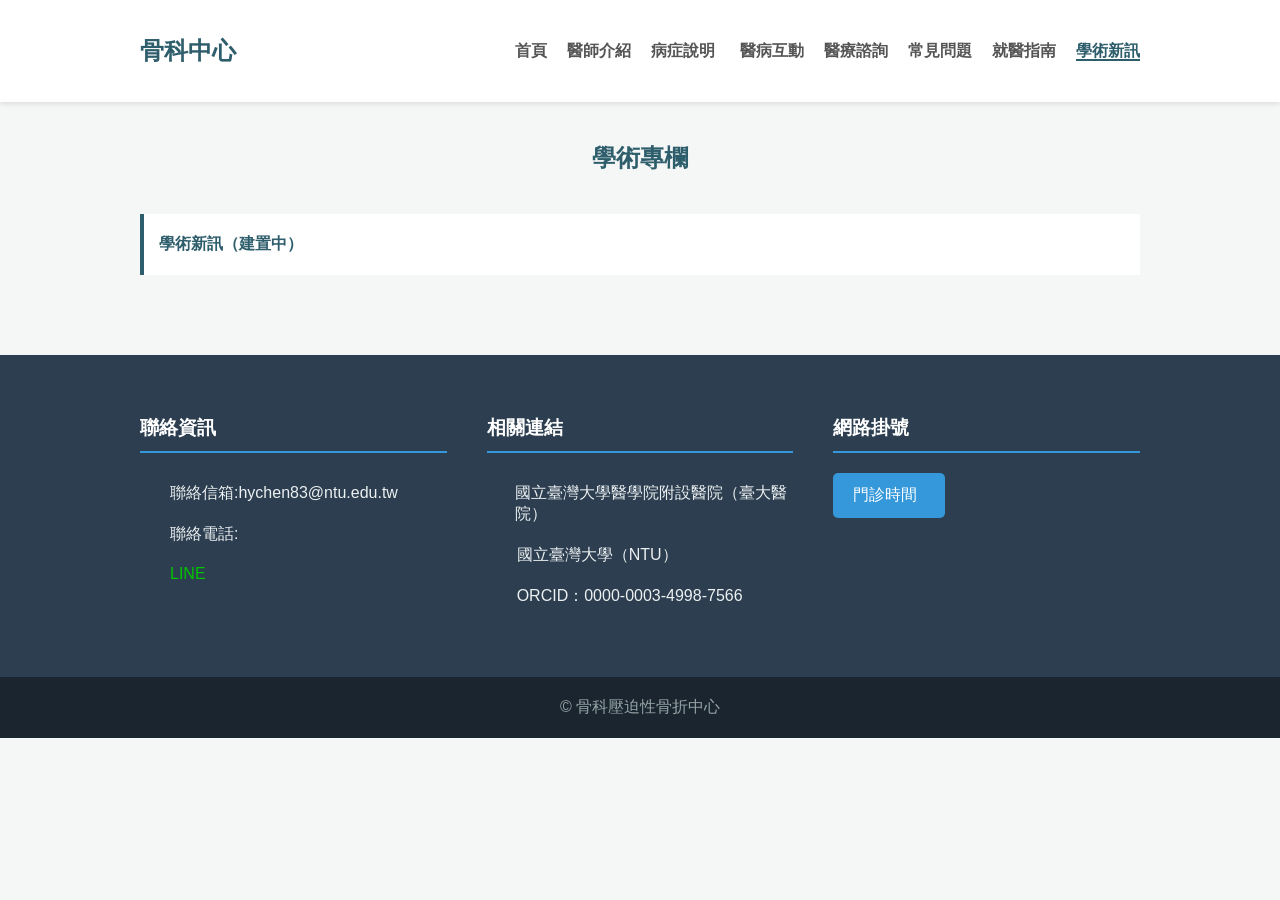
<file: academic.html>
<!DOCTYPE html>
<html lang="zh-TW">
<head>
    <meta charset="UTF-8">
    <meta name="viewport" content="width=device-width, initial-scale=1.0">
    <title>學術專欄 - 骨科中心</title>
    <link rel="stylesheet" href="style.css">
</head>
<body data-page="academic">

    <nav class="navbar" id="navbar"></nav>

    <div class="container page-container">
        <h2 class="page-title">學術專欄</h2>
        <div id="content-area" class="news-list"></div>
    </div>

    <footer>&copy; 骨科壓迫性骨折中心</footer>
    <script src="script.js"></script>
</body>
</html>
</file>
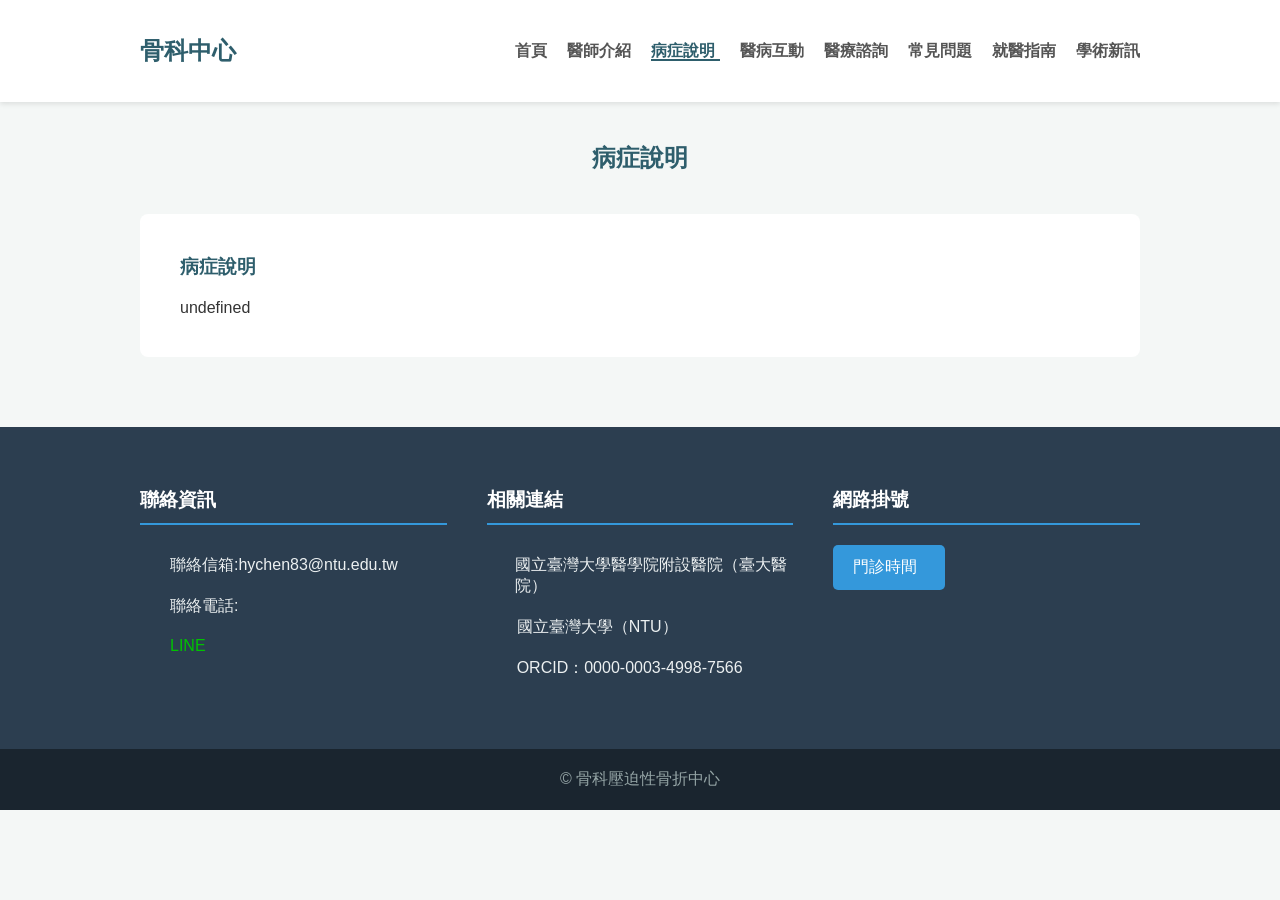
<file: disease.html>
<!DOCTYPE html>
<html lang="zh-TW">
<head>
    <meta charset="UTF-8">
    <meta name="viewport" content="width=device-width, initial-scale=1.0">
    <title>病症說明</title>
    <link rel="stylesheet" href="style.css">
</head>
<body data-page="disease">

    <nav class="navbar" id="navbar"></nav>

    <div class="container page-container">
        <h2 class="page-title">病症說明</h2>
        <div id="content-area" class="content-box"></div>
    </div>

    <footer>&copy; 骨科壓迫性骨折中心</footer>
    <script src="script.js"></script>
</body>
</html>
</file>
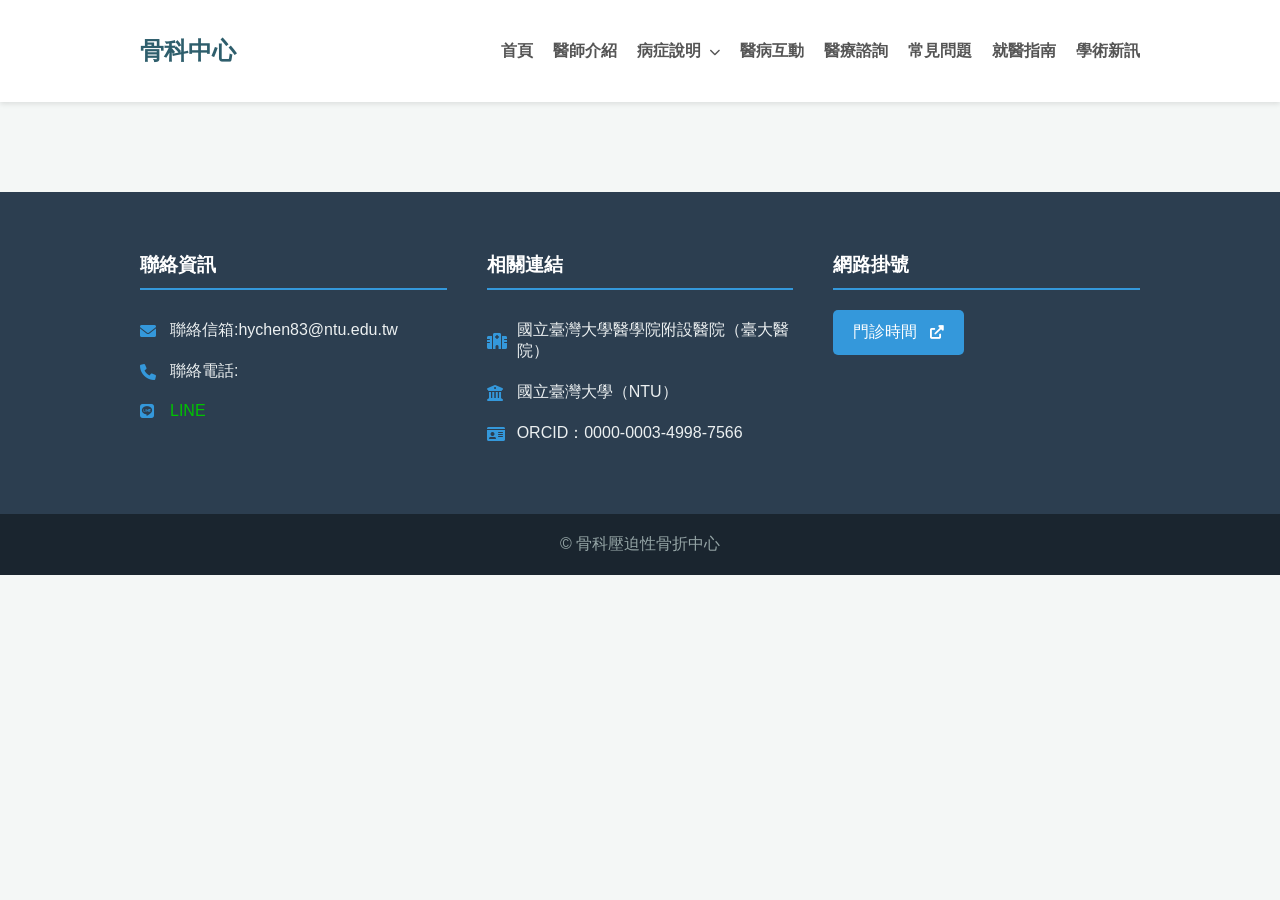
<file: doctor-2.html>
<!DOCTYPE html>
<html lang="zh-TW">
<head>
    <meta charset="UTF-8">
    <meta name="viewport" content="width=device-width, initial-scale=1.0">
    <title>林小美 醫師 - 骨科中心</title>
    <link rel="stylesheet" href="style.css">
    <link rel="stylesheet" href="https://cdnjs.cloudflare.com/ajax/libs/font-awesome/6.0.0/css/all.min.css">
</head>
<body data-page="doctor-detail" data-doctor-id="2">

    <nav class="navbar" id="navbar"></nav>

    <div class="container page-container">
        <div id="content-area"></div>
    </div>

    <footer>&copy; 骨科壓迫性骨折中心</footer>
    <script src="script.js"></script>
</body>
</html>
</file>
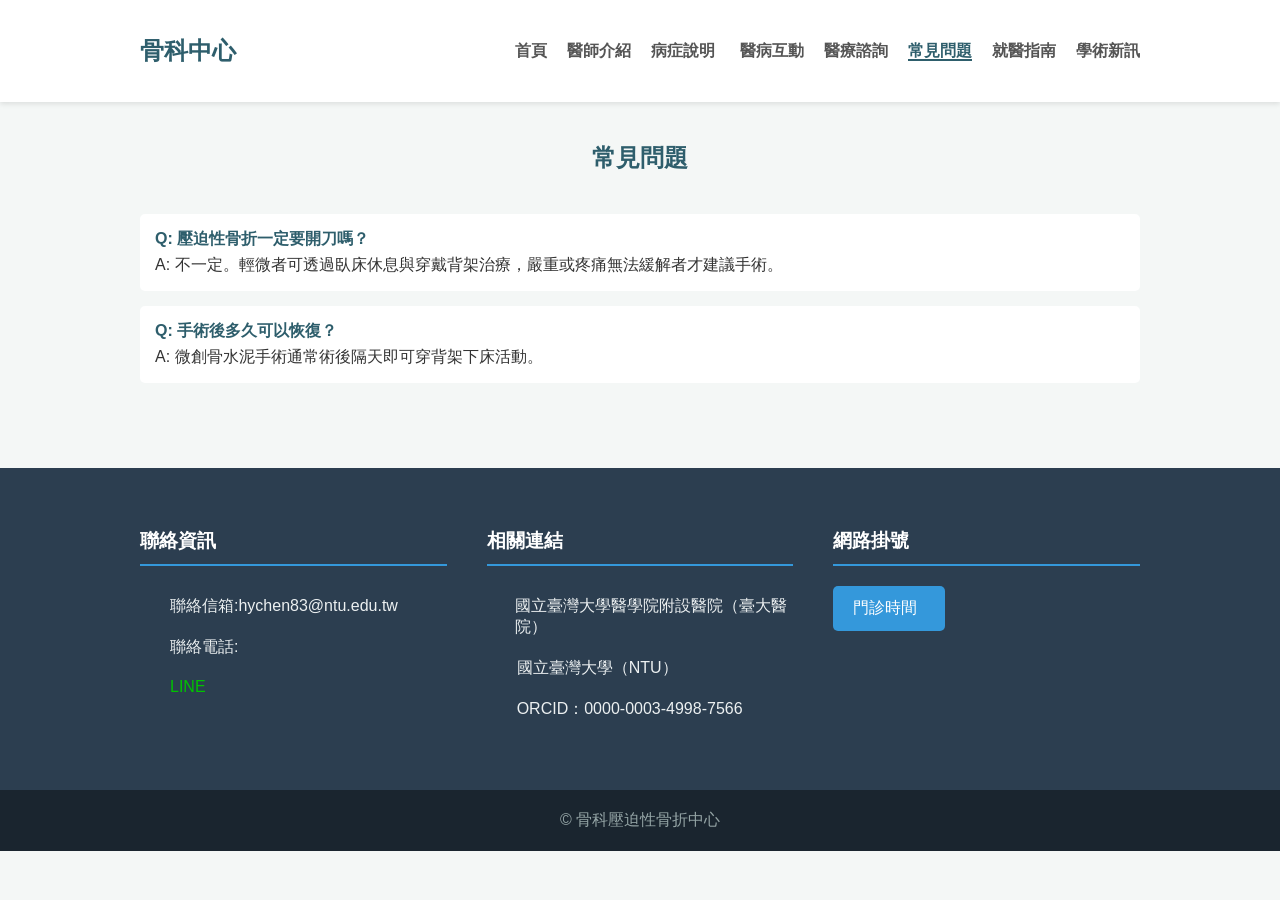
<file: faq.html>
<!DOCTYPE html>
<html lang="zh-TW">
<head>
    <meta charset="UTF-8">
    <meta name="viewport" content="width=device-width, initial-scale=1.0">
    <title>常見問題 - 骨科中心</title>
    <link rel="stylesheet" href="style.css">
</head>
<body data-page="faq">

    <nav class="navbar" id="navbar"></nav>

    <div class="container page-container">
        <h2 class="page-title">常見問題</h2>
        <div id="content-area" class="faq-container"></div>
    </div>

    <footer>&copy; 骨科壓迫性骨折中心</footer>
    <script src="script.js"></script>
</body>
</html>
</file>
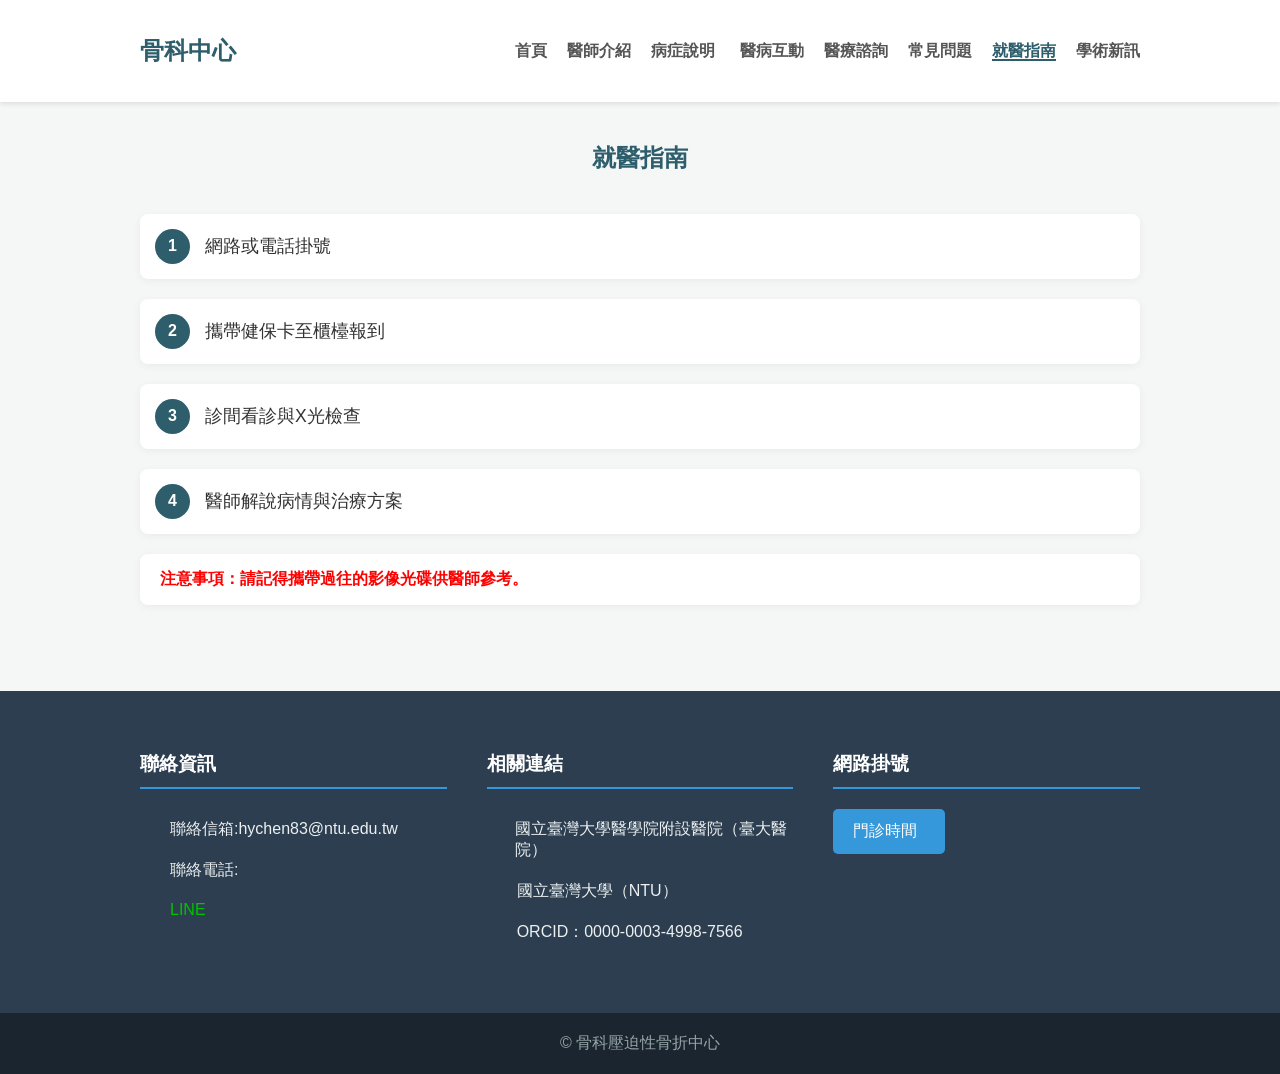
<file: guide.html>
<!DOCTYPE html>
<html lang="zh-TW">
<head>
    <meta charset="UTF-8">
    <meta name="viewport" content="width=device-width, initial-scale=1.0">
    <title>就醫指南</title>
    <link rel="stylesheet" href="style.css">
</head>
<body data-page="guide">

    <nav class="navbar" id="navbar"></nav>

    <div class="container page-container">
        <h2 class="page-title">就醫指南</h2>
        <div id="content-area" class="guide-box"></div>
    </div>

    <footer>&copy; 骨科壓迫性骨折中心</footer>
    <script src="script.js"></script>
</body>
</html>
</file>
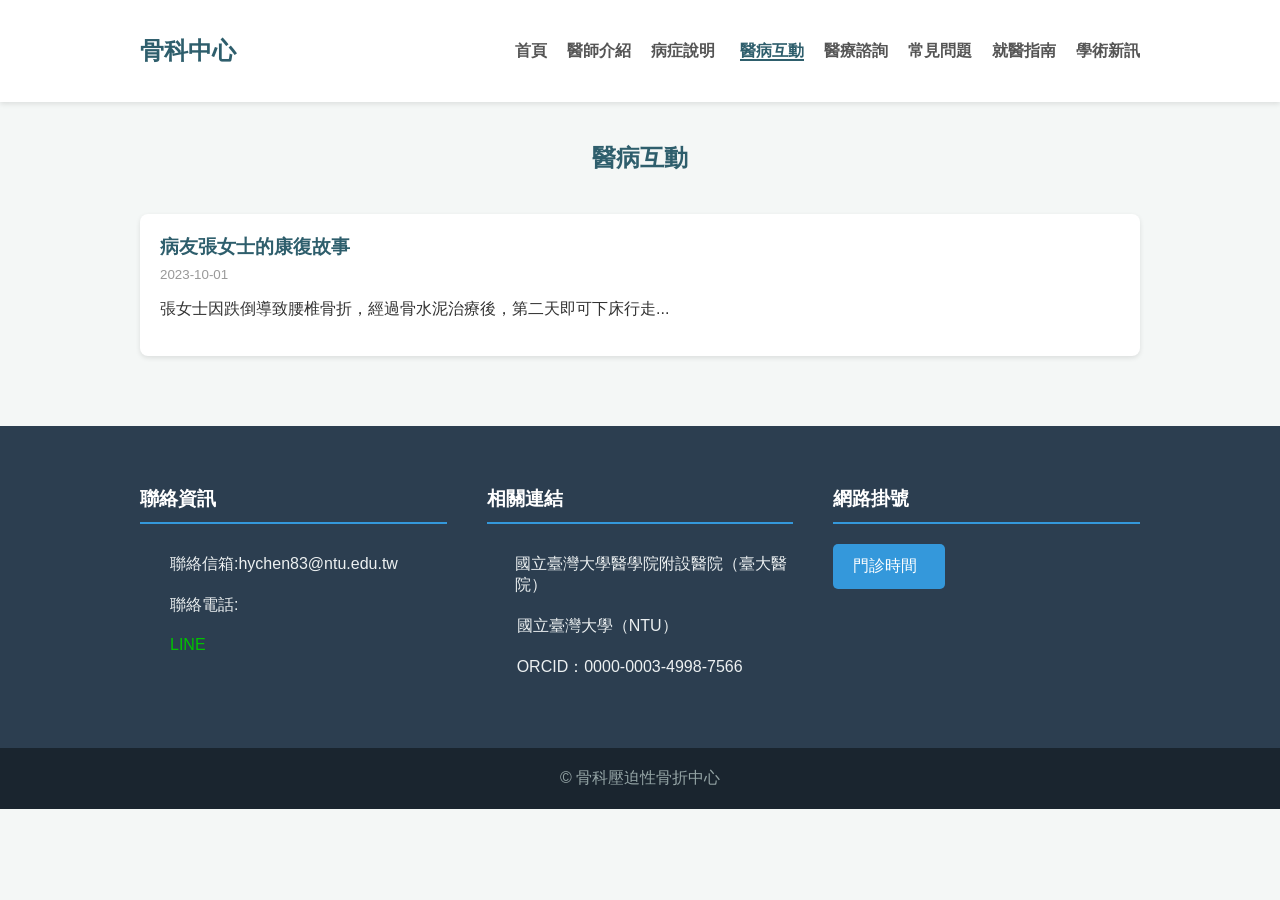
<file: interaction.html>
<!DOCTYPE html>
<html lang="zh-TW">
<head>
    <meta charset="UTF-8">
    <meta name="viewport" content="width=device-width, initial-scale=1.0">
    <title>醫病互動</title>
    <link rel="stylesheet" href="style.css">
</head>
<body data-page="interaction">

    <nav class="navbar" id="navbar"></nav>

    <div class="container page-container">
        <h2 class="page-title">醫病互動</h2>
        <div id="content-area" class="interaction-list"></div>
    </div>

    <footer>&copy; 骨科壓迫性骨折中心</footer>
    <script src="script.js"></script>
</body>
</html>
</file>
<file: style.css>
/* 簡單版樣式 */
body { font-family: sans-serif; margin: 0; background: #f4f7f6; color: #333; }
.container { max-width: 1000px; margin: 0 auto; padding: 20px; }

/* 導覽列 */
.navbar { background: #fff; padding: 15px 0; box-shadow: 0 2px 5px rgba(0,0,0,0.1); }
.flex-nav { display: flex; justify-content: space-between; align-items: center; }
.logo { font-size: 1.5rem; color: #2e5e6c; margin: 0; }
.nav-links { list-style: none; display: flex; gap: 20px; margin: 0; }
.nav-links a { text-decoration: none; color: #555; font-weight: bold; }
.nav-links a.active, .nav-links a:hover { color: #2e5e6c; border-bottom: 2px solid #2e5e6c; }

/* 頁面標題 */
.page-title { text-align: center; color: #2e5e6c; margin-bottom: 40px; }

/* 卡片系統 (醫生、互動) */
.doctor-grid { display: flex; flex-direction: column; gap: 30px; }

/* 醫師卡片 */
.doctor-card {
    background: #fff;
    border-radius: 10px;
    box-shadow: 0 4px 12px rgba(0,0,0,0.1);
    overflow: hidden;
    transition: transform 0.3s ease, box-shadow 0.3s ease;
}

.doctor-card:hover {
    transform: translateY(-5px);
    box-shadow: 0 6px 20px rgba(0,0,0,0.15);
}

.doctor-header {
    display: flex;
    padding: 30px;
    background: linear-gradient(135deg, #f5f7fa 0%, #c3cfe2 100%);
    gap: 25px;
    align-items: flex-start;
}

.doctor-header img {
    width: 180px;
    height: 180px;
    object-fit: cover;
    border-radius: 10px;
    border: 4px solid #fff;
    box-shadow: 0 4px 8px rgba(0,0,0,0.1);
    flex-shrink: 0;
}

.doctor-info {
    flex: 1;
}

.doctor-info h3 {
    margin: 0 0 10px 0;
    color: #2e5e6c;
    font-size: 1.8rem;
}

.doctor-info .title {
    color: #555;
    margin: 5px 0;
    font-weight: bold;
    font-size: 1.1rem;
}

.doctor-info .specialty {
    color: #2e5e6c;
    margin: 10px 0;
    font-size: 1rem;
    font-weight: 600;
}

.doctor-info .intro {
    color: #666;
    margin: 15px 0 0 0;
    line-height: 1.6;
}

/* 醫師詳細資訊區塊 */
.doctor-section {
    padding: 25px 30px;
    border-top: 1px solid #eee;
}

.doctor-section h4 {
    color: #2e5e6c;
    margin: 0 0 15px 0;
    font-size: 1.2rem;
    display: flex;
    align-items: center;
    gap: 8px;
}

.doctor-section h4 i {
    color: #2e5e6c;
    font-size: 1.3rem;
}

.doctor-section ul {
    list-style: none;
    padding: 0;
    margin: 0;
}

.doctor-section ul li {
    padding: 8px 0 8px 25px;
    position: relative;
    color: #555;
    line-height: 1.6;
}

.doctor-section ul li i {
    position: absolute;
    left: 0;
    top: 10px;
    color: #4CAF50;
    font-size: 0.9rem;
}

.expertise-list {
    display: grid;
    grid-template-columns: repeat(auto-fit, minmax(200px, 1fr));
    gap: 10px;
}

.expertise-list li {
    background: #f8f9fa;
    padding: 10px 10px 10px 30px !important;
    border-radius: 5px;
    border-left: 3px solid #2e5e6c;
}

/* 舊版卡片樣式(保留給其他用途) */
.card { background: #fff; padding: 20px; border-radius: 8px; box-shadow: 0 2px 5px rgba(0,0,0,0.1); text-align: center; }
.card img { width: 100%; height: 250px; object-fit: cover; border-radius: 5px; }
.card h3 { margin: 15px 0 5px; color: #2e5e6c; }
.card .title { color: #888; margin-bottom: 10px; font-size: 0.9rem; }

/* FAQ */
.faq-item { background: #fff; padding: 15px; margin-bottom: 15px; border-radius: 5px; }
.faq-item .q { font-weight: bold; color: #2e5e6c; margin-bottom: 5px; }

/* 指南 */
.guide-box { background: transparent; padding: 0; }
.step-item {
    display: flex;
    align-items: center;
    margin-bottom: 20px;
    background: #fff;
    padding: 15px;
    border-radius: 8px;
    box-shadow: 0 2px 8px rgba(0,0,0,0.05);
}
.step-num {
    background: #2e5e6c;
    color: #fff;
    width: 35px;
    height: 35px;
    border-radius: 50%;
    display: flex;
    justify-content: center;
    align-items: center;
    font-weight: bold;
    margin-right: 15px;
    flex-shrink: 0;
}
.step-text {
    font-size: 1.1rem;
    color: #333;
}
.note {
    color: red;
    margin-top: 20px;
    font-weight: bold;
    background: #fff;
    padding: 15px;
    border-radius: 8px;
    box-shadow: 0 2px 8px rgba(0,0,0,0.05);
}
.note i {
    margin-right: 5px;
}

/* 病症說明 */
.content-box { background: #fff; padding: 20px; border-radius: 8px; }
.content-box h3 { color: #2e5e6c; margin-top: 0; }
.content-box h4 { color: #2e5e6c; margin-top: 20px; }
.content-box ul { padding-left: 25px; }
.content-box ul li { margin-bottom: 8px; }

/* 互動列表 */
.interaction-list { display: grid; gap: 20px; }
.card.story { text-align: left; }
.card.story h3 { margin-top: 0; }
.card.story small { color: #999; }

/* 新聞 */
.news-list { display: flex; flex-direction: column; gap: 10px; }
.news-item { background: #fff; padding: 15px; margin-bottom: 10px; border-left: 4px solid #2e5e6c; }
.news-item .date { color: #999; font-size: 0.85rem; display: block; margin-bottom: 5px; }
.news-item h4 { margin: 5px 0; color: #2e5e6c; }
.news-item .journal { color: #666; font-size: 0.9rem; }

footer {
    background: #2c3e50;
    color: #fff;
    margin-top: 50px;
}

.footer-content {
    padding: 40px 0 20px 0;
}

.footer-grid {
    display: grid;
    grid-template-columns: repeat(auto-fit, minmax(280px, 1fr));
    gap: 40px;
}

.footer-section h3 {
    color: #fff;
    margin: 0 0 20px 0;
    font-size: 1.2rem;
    border-bottom: 2px solid #3498db;
    padding-bottom: 10px;
}

.contact-list,
.links-list,
.schedule-list {
    list-style: none;
    padding: 0;
    margin: 0;
}

.contact-list li,
.links-list li {
    padding: 10px 0;
    color: #ecf0f1;
    display: flex;
    align-items: center;
    gap: 10px;
}

.contact-list i,
.links-list i {
    color: #3498db;
    width: 20px;
}

.links-list a {
    color: #ecf0f1;
    text-decoration: none;
    transition: color 0.3s;
}

.links-list a:hover {
    color: #3498db;
}

.schedule-list {
    display: flex;
    flex-direction: column;
    gap: 10px;
}

.schedule-btn {
    display: inline-block;
    background: #3498db;
    color: #fff;
    padding: 12px 20px;
    border-radius: 5px;
    text-decoration: none;
    transition: background 0.3s;
    text-align: center;
}

.schedule-btn:hover {
    background: #2980b9;
}

.schedule-btn i {
    margin-left: 8px;
    font-size: 0.85rem;
}

.footer-bottom {
    background: #1a252f;
    text-align: center;
    padding: 20px 0;
    margin-top: 20px;
}

.footer-bottom p {
    margin: 0;
    color: #95a5a6;
}

/* 學術專欄連結樣式 */
.news-item-link {
    text-decoration: none;
    color: inherit;
    display: block;
    transition: transform 0.3s;
}

.news-item-link:hover {
    transform: translateX(5px);
}

.news-item-link .news-item {
    position: relative;
    cursor: pointer;
    transition: all 0.3s;
}

.news-item-link .news-item:hover {
    background: #f8f9fa;
    border-left-width: 6px;
}

.news-item-link .news-item i.fa-external-link-alt {
    position: absolute;
    right: 15px;
    top: 50%;
    transform: translateY(-50%);
    color: #2e5e6c;
    opacity: 0.6;
    transition: opacity 0.3s;
}

.news-item-link .news-item:hover i.fa-external-link-alt {
    opacity: 1;
}

/* 下拉選單 */
.dropdown {
    position: relative;
}

.dropdown:hover .dropdown-menu {
    display: block;
    opacity: 1;
    transform: translateY(0);
}

.dropdown > a i {
    font-size: 0.7rem;
    margin-left: 5px;
    transition: transform 0.3s;
}

.dropdown:hover > a i {
    transform: rotate(180deg);
}

.dropdown-menu {
    display: none;
    opacity: 0;
    transform: translateY(-10px);
    transition: all 0.3s ease;
    position: absolute;
    top: 100%;
    left: 0;
    background: #fff;
    box-shadow: 0 4px 12px rgba(0,0,0,0.15);
    border-radius: 5px;
    min-width: 200px;
    padding: 10px 0;
    margin-top: 10px;
    z-index: 1000;
}

.dropdown-menu li {
    list-style: none;
}

.dropdown-menu a {
    display: block;
    padding: 10px 20px;
    color: #555;
    text-decoration: none;
    transition: background 0.2s;
}

.dropdown-menu a:hover,
.dropdown-menu a.active {
    background: #f0f0f0;
    color: #2e5e6c;
    border-bottom: none;
}

/* 首頁樣式 */
.hero {
    background: linear-gradient(135deg, #2e5e6c 0%, #4a90a4 100%);
    color: #fff;
    padding: 80px 20px;
    text-align: center;
}

.hero h1 {
    font-size: 2.5rem;
    margin: 0 0 20px 0;
}

.hero-subtitle {
    font-size: 1.2rem;
    opacity: 0.95;
    max-width: 700px;
    margin: 0 auto;
}

.intro-section,
.symptoms-section,
.treatments-section {
    padding: 60px 20px;
}

.intro-section {
    background: #fff;
}

.intro-section h2,
.symptoms-section h2,
.treatments-section h2 {
    text-align: center;
    color: #2e5e6c;
    font-size: 2rem;
    margin-bottom: 40px;
}

.intro-content {
    font-size: 1.1rem;
    line-height: 1.8;
    max-width: 800px;
    margin: 0 auto;
    color: #555;
}

/* 症狀卡片 */
.symptoms-grid {
    display: grid;
    grid-template-columns: repeat(auto-fit, minmax(250px, 1fr));
    gap: 30px;
    max-width: 1000px;
    margin: 0 auto;
}

.symptom-card {
    background: #fff;
    padding: 30px;
    border-radius: 10px;
    box-shadow: 0 4px 12px rgba(0,0,0,0.1);
    text-align: center;
    transition: transform 0.3s, box-shadow 0.3s;
}

.symptom-card:hover {
    transform: translateY(-5px);
    box-shadow: 0 6px 20px rgba(0,0,0,0.15);
}

.symptom-icon {
    font-size: 3rem;
    color: #2e5e6c;
    margin-bottom: 20px;
}

.symptom-card h3 {
    color: #2e5e6c;
    margin: 15px 0;
}

.symptom-card p {
    color: #666;
    line-height: 1.6;
}

/* 治療方式 */
.treatments-section {
    background: #fff;
}

.treatments-grid {
    display: grid;
    grid-template-columns: repeat(auto-fit, minmax(300px, 1fr));
    gap: 30px;
    max-width: 1000px;
    margin: 0 auto;
}

.treatment-card {
    background: linear-gradient(135deg, #f5f7fa 0%, #c3cfe2 100%);
    padding: 30px;
    border-radius: 10px;
    border-left: 5px solid #2e5e6c;
}

.treatment-card h3 {
    color: #2e5e6c;
    margin-top: 0;
}

.treatment-card p {
    color: #555;
    line-height: 1.6;
    margin: 15px 0;
}

.treatment-duration {
    display: inline-block;
    background: #2e5e6c;
    color: #fff;
    padding: 5px 15px;
    border-radius: 20px;
    font-size: 0.9rem;
}

.treatment-duration i {
    margin-right: 5px;
}

/* 醫師列表概覽 */
.doctors-grid {
    display: grid;
    grid-template-columns: repeat(auto-fit, minmax(350px, 1fr));
    gap: 30px;
}

.doctor-preview-card {
    background: #fff;
    border-radius: 10px;
    box-shadow: 0 4px 12px rgba(0,0,0,0.1);
    overflow: hidden;
    transition: transform 0.3s, box-shadow 0.3s;
}

.doctor-preview-card:hover {
    transform: translateY(-5px);
    box-shadow: 0 6px 20px rgba(0,0,0,0.15);
}

.doctor-preview-card img {
    width: 100%;
    height: 300px;
    object-fit: cover;
}

.doctor-preview-info {
    padding: 25px;
}

.doctor-preview-info h3 {
    color: #2e5e6c;
    margin: 0 0 10px 0;
    font-size: 1.5rem;
}

.doctor-preview-info .title {
    color: #666;
    font-weight: bold;
    margin: 5px 0;
}

.doctor-preview-info .specialty {
    color: #2e5e6c;
    font-weight: 600;
    margin: 10px 0;
}

.doctor-preview-info .intro {
    color: #666;
    line-height: 1.6;
    margin: 15px 0;
}

.btn-more {
    display: inline-block;
    background: #2e5e6c;
    color: #fff;
    padding: 10px 20px;
    border-radius: 5px;
    text-decoration: none;
    margin-top: 15px;
    transition: background 0.3s;
}

.btn-more:hover {
    background: #1f4450;
}

.btn-more i {
    margin-left: 5px;
}

/* 醫師詳細頁面 */
.doctor-detail-card {
    background: #fff;
    border-radius: 10px;
    box-shadow: 0 4px 12px rgba(0,0,0,0.1);
    overflow: hidden;
    margin-bottom: 30px;
}

.doctor-detail-card .doctor-header {
    padding: 40px;
}

.doctor-detail-card .doctor-header img {
    width: 250px;
    height: 250px;
}

.doctor-detail-card .doctor-info h1 {
    font-size: 2rem;
    margin: 0 0 10px 0;
}

/* 學術著作 */
.publications-section {
    background: #f9f9f9;
}

.publications-list {
    display: flex;
    flex-direction: column;
    gap: 20px;
}

.publication-item {
    background: #fff;
    padding: 20px;
    border-radius: 8px;
    border-left: 4px solid #2e5e6c;
    box-shadow: 0 2px 8px rgba(0,0,0,0.05);
}

.pub-header {
    display: flex;
    align-items: center;
    gap: 10px;
    margin-bottom: 10px;
}

.pub-header i {
    color: #2e5e6c;
    font-size: 1.2rem;
}

.pub-type {
    background: #e3f2fd;
    color: #2e5e6c;
    padding: 3px 10px;
    border-radius: 12px;
    font-size: 0.85rem;
    font-weight: bold;
}

.pub-year {
    background: #f5f5f5;
    padding: 3px 10px;
    border-radius: 12px;
    font-size: 0.85rem;
    color: #666;
    margin-left: auto;
}

.publication-item h4 {
    color: #333;
    margin: 10px 0;
    font-size: 1.1rem;
    line-height: 1.5;
}

.pub-journal {
    color: #666;
    font-size: 0.95rem;
    margin: 10px 0 0 0;
}

.pub-journal i {
    margin-right: 5px;
    color: #2e5e6c;
}

/* 響應式設計 */
@media (max-width: 768px) {
    .hero h1 {
        font-size: 2rem;
    }
    
    .symptoms-grid,
    .treatments-grid,
    .doctors-grid {
        grid-template-columns: 1fr;
    }
    
    .doctor-header {
        flex-direction: column;
    }
    
    .doctor-header img,
    .doctor-detail-card .doctor-header img {
        width: 100%;
        height: auto;
    }
    
    .nav-links {
        flex-direction: column;
        gap: 10px;
    }
    
    .dropdown-menu {
        position: static;
        box-shadow: none;
        margin-top: 5px;
    }
}
</file>
